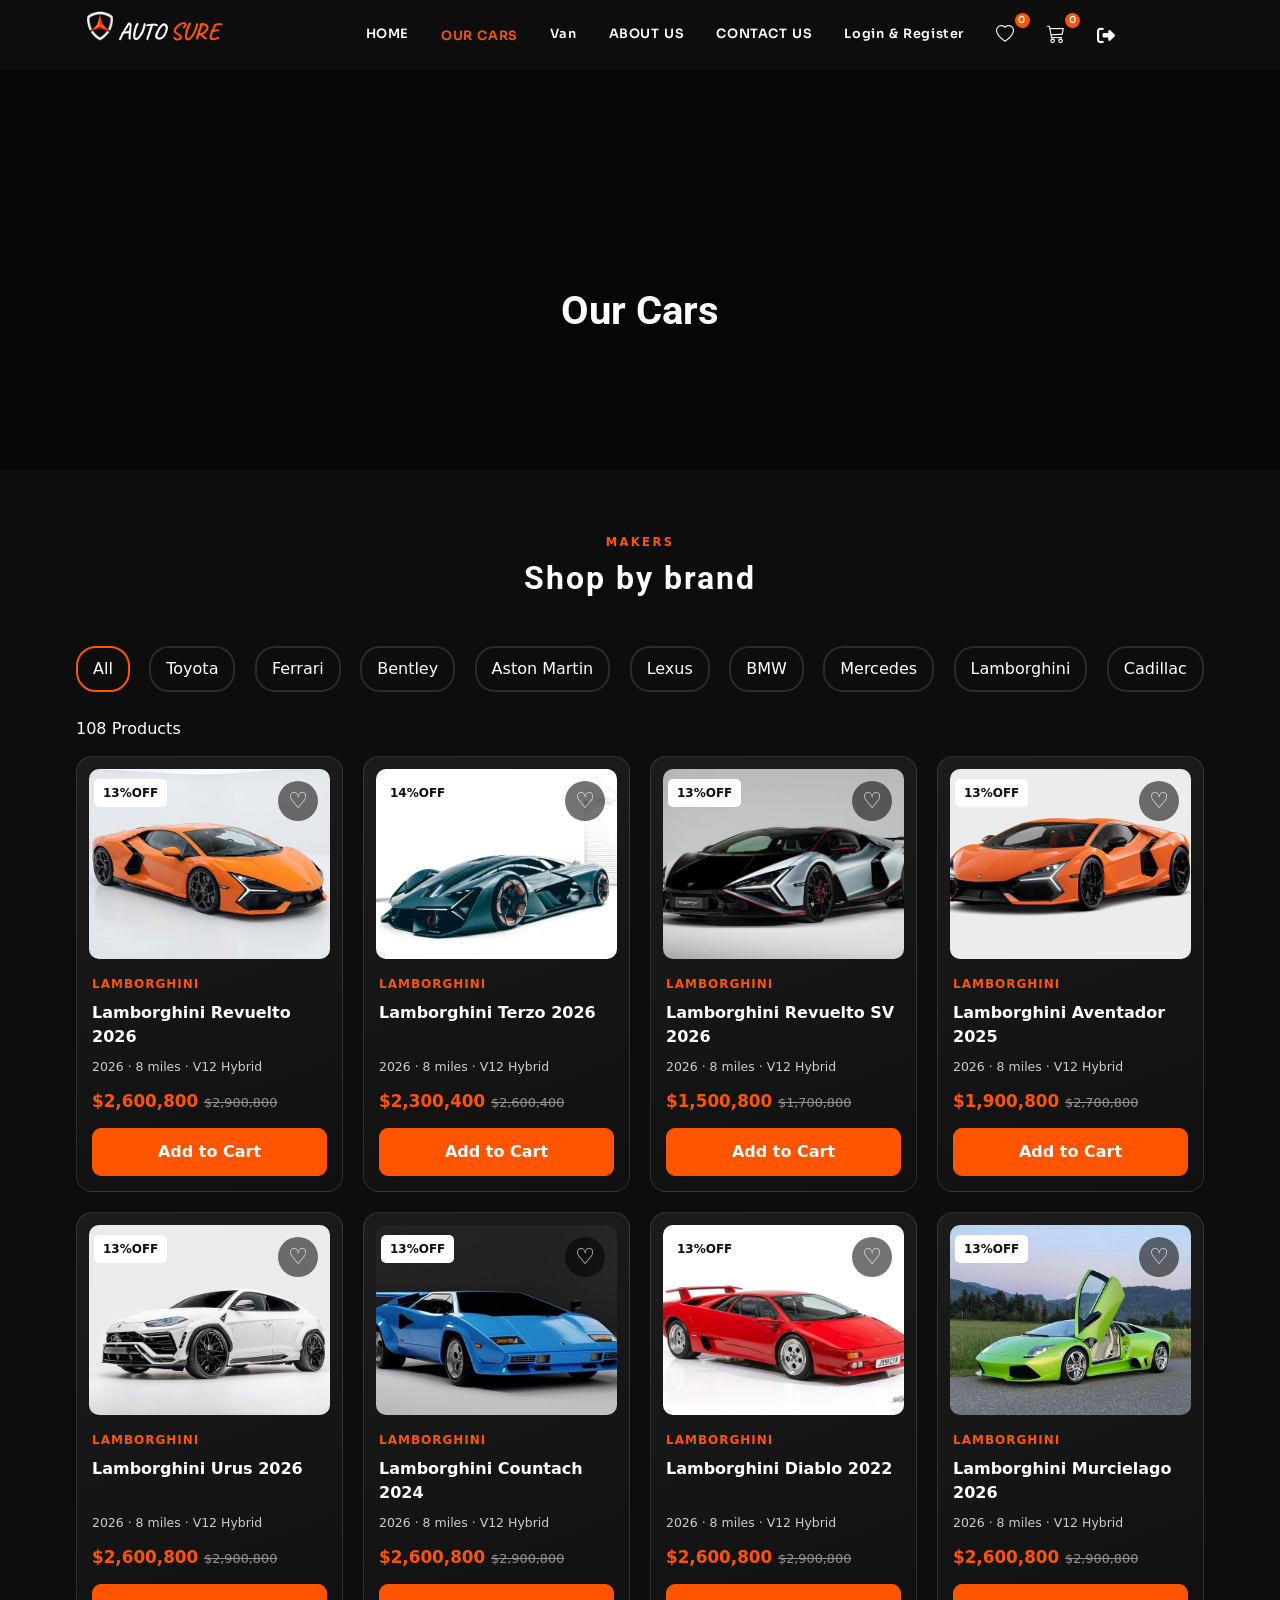
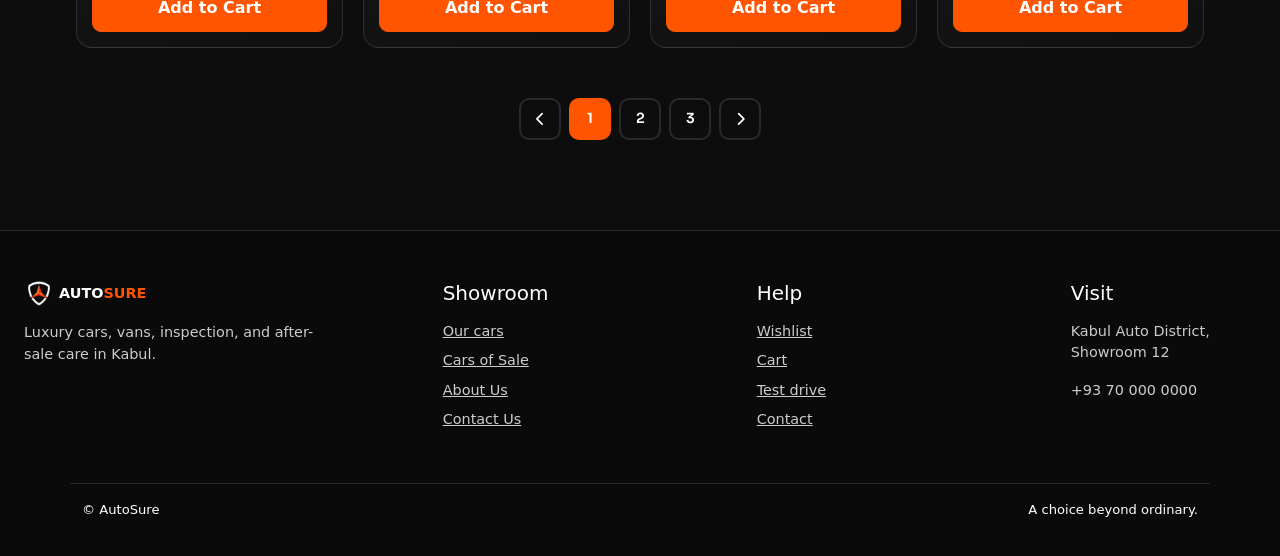
<file: cars.html>
<!DOCTYPE html>
<html lang="en">

<head>
    <meta charset="UTF-8">
    <meta name="viewport" content="width=device-width, initial-scale=1.0">
    <title>project</title>

    <link rel="stylesheet" href="./css/cars.css">
    <link rel="stylesheet" href="./css/cart.css">
    <link rel="stylesheet" href="./css/style.css">
    <link rel="stylesheet" href="./css/varibles.css">
     <link rel="stylesheet" href="./css/wishlist.css">

    <link href="https://cdn.jsdelivr.net/npm/bootstrap@5.3.8/dist/css/bootstrap.min.css" rel="stylesheet">
    <!--Botstrap icon-->
    <link href="https://cdn.jsdelivr.net/npm/bootstrap-icons@1.11.3/font/bootstrap-icons.css" rel="stylesheet">
    <!--Google font-->

    <link rel="preconnect" href="https://fonts.googleapis.com">
    <link rel="preconnect" href="https://fonts.gstatic.com" crossorigin>
    <link
        href="https://fonts.googleapis.com/css2?family=Calligraffitti&family=Caveat:wght@400..700&family=Metal+Mania&family=Roboto:ital,wght@0,100..900;1,100..900&family=Sora:wght@100..800&display=swap"
        rel="stylesheet">
    <!---fon Awesome-->
    <link href="https://cdnjs.cloudflare.com/ajax/libs/font-awesome/6.5.2/css/all.min.css" rel="stylesheet">
</head>

<body>
    <!-- Start Navbar-->
    <nav class="navbar navbar-expand-lg sticky-top " id="mainnav">
        <div class="container" id="Logo">
            <div class="logo-flex d-flex flex-row">
                <img id="logo-img" src="./img/file_000000007bfc820a9ad79154b8bc36fe.png">
                <a href="#" class="navbar-brand mb-2">AUTO<span>SURE</span></a>
            </div>
            <!---Mobile Toggle-->
            <button class="navbar-toggler" type="button" data-bs-toggle="offcanvas" data-bs-target="#navoffcanvas"
                aria-controls="navoffcanvas" id="mobile-toggle"> <i class="bi bi-list icon"></i>
            </button>
            <!---Disktop nav-->
            <div class="collapse navbar-collapse justify-content-end" id="nav">
                <ul class="nav align-items-center ms-5 " id="nav-ul">
                    <li class="nav-item"> <a href="./index.html" class="nav-link  nav-a">HOME</a> </li>
                    <li class="nav-item"> <a href="./cars.html" class="nav-link nav-a active"> OUR CARS</a>
                    </li>
                    <li class="nav-item "> <a href="./Van.html" class="nav-link nav-a">Van</a> </li>
                    <li class="nav-item "> <a href="./aboutus.html" class="nav-link nav-a">ABOUT US</a> </li>
                    <li class="nav-item"> <a href="./countact.html" class="nav-link nav-a ">CONTACT US</a> </li>

                    <li class="nav-item"> <a href="./login.html" class="nav-link nav-a ">Login & Register</a> </li>
                    <li class="nav-item "><a class="nav-link nav-a nav-icons" href="# "><i
                                class="bi bi-heart" style="font-size: 18px;"></i><span class="icon-nav" id="wishlistCount">0</span></a>
                    </li>
                    <li class="nav-item ">
                        <a class="nav-link nav-a nav-icons" href="./cart.html" id="cartButton"><i i class="bi bi-cart3"
                                style="font-size: 18px;"></i><span class="icon-nav" id="cartCount">0</span></a>
                    </li>
                    <li class="nav-item ">
                        <button class="  nav-link nav-a nav-icons" id="logoutBtn"><i
                                class="fa-solid fa-right-from-bracket"></i></button>
                    </li>
                </ul>
            </div>
        </div>
    </nav> <!--mobil menu-->
    <div class="offcanvas offcanvas-end" tabindex="-1" id="navoffcanvas">
        <div class="offcanvas-header" id="navoffcanvas-header">
            <h4>Menu</h4>
            <button class="btn-close" type="button" data-bs-dismiss="offcanvas"></button>
        </div>
        <div class="offcanvas-body">
            <ul class="navbar-nav">
                <li class="nav-item"> <a href="./index.html" class="nav-link active nav-a">HOME</a> </li>
                <li class="nav-item"> <a href="./cars.html" class="nav-link nav-a"> OUR CARS</a>
                </li>
                <li class="nav-item "> <a href="./Van.html" class="nav-link nav-a">Van</a> </li>
                <li class="nav-item "> <a href="./aboutus.html" class="nav-link nav-a">ABOUT US</a> </li>
                <li class="nav-item"> <a href="./countact.html" class="nav-link nav-a ">CONTACT US</a> </li>

                <li class="nav-item"> <a href="./login.html" class="nav-link nav-a ">Login & Register</a> </li>
                <li class="nav-item"><a href="#" class="nav-link">WISHLIST (<span class="icon-nav" id="wishlistCount">0</span>)</a></li>
                <li class="nav-item" id="cartButton"><a href="./cart.html" class="nav-link">CART (<span
                            class="cart-count">0</span>)</a>
                </li>
                <li class="nav-item ">
                    <button class="  nav-link nav-a nav-icons" id="logoutBtn"><i
                            class="fa-solid fa-right-from-bracket"></i></button>
                </li>
            </ul>
        </div>
    </div>



    <section class="sectionone">
        <div class="herosection">
            <div class="video">
                <video autoplay loop playsinline muted id="videocar" width="100%" height="100%">
                    <source src="./img/Flame_Spitting_Aventador_S_in_[4K](720p).mp4" type="video/mp4">
                </video>
            </div>
            <div class="overlay"></div>
            <div class="col-lg-12 col-12 d-flex flex-column justify-content-center align-items-center text-center text">
                <h1 class="header-section">Our Cars</h1>
                <!--
            <div class="search-box d-flex flex-row">
            <input type="text" id="searchInput" placeholder="search Cars..." outocomplete="off">
            <button id="searchButton"><i class="bi bi-search"></i></button>
            </div>
            -->
            </div>

    </section>

    <main class="container" id="container">
        <div class="title-section text-center">
            <p class="eyebrow">Makers</p>
            <h2 class="header-section text-center mb-5">Shop by brand</h2>
        </div>
        <section class="section-two-card">
            <button class="category-btn active" data-category="All">All</button>
            <button class="category-btn " data-category="Toyota">Toyota</button>
            <button class="category-btn " data-category="Ferrari">Ferrari</button>
            <button class="category-btn " data-category="Bentley">Bentley</button>
            <button class="category-btn " data-category="Aston Martin">Aston Martin</button>
            <button class="category-btn" data-category="Lexus">Lexus</button>
            <button class="category-btn " data-category="BMW">BMW</button>
            <button class="category-btn " data-category="Mercedes-Benz">Mercedes</button>
            <button class="category-btn " data-category="Lamborghini">Lamborghini</button>
            <button class="category-btn " data-category="Cadillac">Cadillac</button>

        </section>
        <p id="resultcount" style="margin-bottom: 15px; color: var(--Five);"></p>
        <section class="products-grid" id="productsContainer">
            <div class="no-result" id="noResult">
                <h3>No Products Found</h3>
                <p>Try another search keyword</p>
            </div>
        </section>
        <div class="pagnation" id="destination-pagination"></div>
    </main>

    <footer class="footer">

        <div class="container-fluid">
            <div class="row gap-5 d-flex flex-row flex-wrap justify-content-between">

                <div class="col-lg-3 col-12 col-md-6 ">
                    <a href="index.html" class="navbar-brand  text-white fw-bold">
                        <img src="./img/file_000000007bfc820a9ad79154b8bc36fe.png" width="30px"> AUTO<span
                            style="color: var(--TEN);">SURE</span>
                    </a>
                    <p class="mt-3">
                        Luxury cars, vans, inspection, and after-sale care in Kabul.
                    </p>
                </div>

                <div class="col-lg-2 col-12 col-md-6 col-sm-12">
                    <h5>Showroom</h5>
                    <ul>
                        <li><a href="cars.html">Our cars</a></li>
                        <li><a href="sale.html">Cars of Sale</a></li>
                        <li><a href="compare.html">About Us</a></li>
                        <li><a href="customize.html">Contact Us</a></li>
                    </ul>
                </div>

                <div class="col-lg-2 col-12 col-md-6 col-sm-12">
                    <h5>Help</h5>
                    <ul>
                        <li><a href="wishlist.html">Wishlist</a></li>
                        <li><a href="cart.html">Cart</a></li>
                        <li><a href="test-drive.html">Test drive</a></li>
                        <li><a href="contact.html">Contact</a></li>
                    </ul>
                </div>

                <div class="col-lg-2 col-12 col-md-6 col-sm-12">
                    <h5>Visit</h5>
                    <p>Kabul Auto District, Showroom 12</p>
                    <p>+93 70 000 0000</p>
                </div>

            </div>
        </div>

        <div class="container footer-bottom">
            <span>© <span id="year"></span> AutoSure</span>
            <span>A choice beyond ordinary.</span>
        </div>

    </footer>

</body>
<script src="./js.js/car.js"></script>

<script src="./js.js/login.js"></script>

</html>
</file>
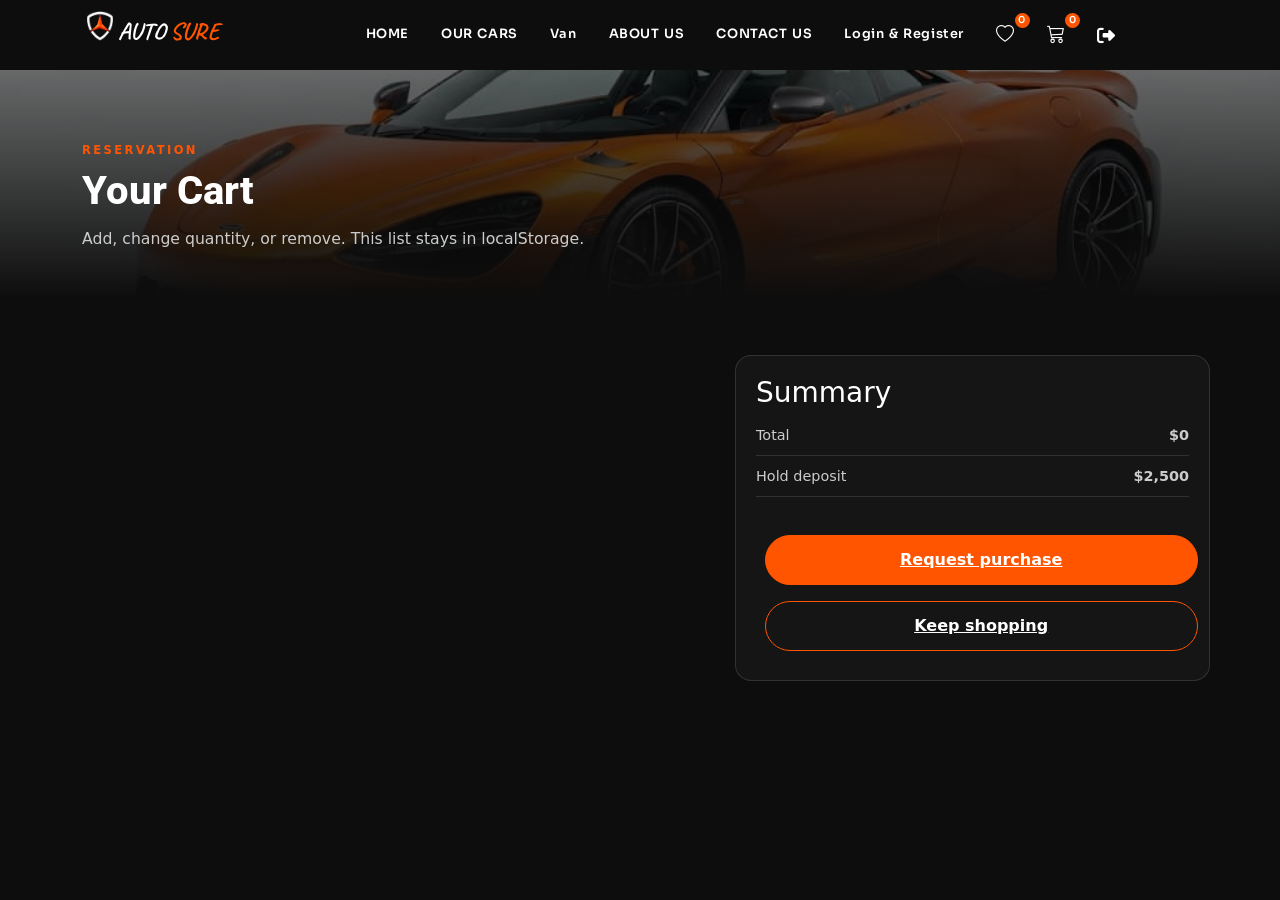
<file: cart.html>
<!DOCTYPE html>
<html lang="en">

<head>
    <meta charset="UTF-8">
    <meta name="viewport" content="width=device-width, initial-scale=1.0">
    <title>project</title>

    <link rel="stylesheet" href="./css/cart.css">
    <link rel="stylesheet" href="./css/cars.css">

    <link rel="stylesheet" href="./css/varibles.css">
    <link href="https://cdn.jsdelivr.net/npm/bootstrap@5.3.8/dist/css/bootstrap.min.css" rel="stylesheet">
    <!--Botstrap icon-->
    <link href="https://cdn.jsdelivr.net/npm/bootstrap-icons@1.11.3/font/bootstrap-icons.css" rel="stylesheet">
    <!--Google font-->

    <link rel="preconnect" href="https://fonts.googleapis.com">
    <link rel="preconnect" href="https://fonts.gstatic.com" crossorigin>
    <link
        href="https://fonts.googleapis.com/css2?family=Calligraffitti&family=Caveat:wght@400..700&family=Metal+Mania&family=Roboto:ital,wght@0,100..900;1,100..900&family=Sora:wght@100..800&display=swap"
        rel="stylesheet">
    <!---fon Awesome-->
    <link href="https://cdnjs.cloudflare.com/ajax/libs/font-awesome/6.5.2/css/all.min.css" rel="stylesheet">
</head>

<body>
    <!-- Start Navbar-->
    <nav class="navbar navbar-expand-lg sticky-top " id="mainnav">
        <div class="container" id="Logo">
            <div class="logo-flex d-flex flex-row">
                <img id="logo-img" src="./img/file_000000007bfc820a9ad79154b8bc36fe.png">
                <a href="#" class="navbar-brand mb-2">AUTO<span>SURE</span></a>
            </div>
            <!---Mobile Toggle-->
            <button class="navbar-toggler" type="button" data-bs-toggle="offcanvas" data-bs-target="#navoffcanvas"
                aria-controls="navoffcanvas" id="mobile-toggle"> <i class="bi bi-list icon"></i>
            </button>
            <!---Disktop nav-->
            <div class="collapse navbar-collapse justify-content-end" id="nav">
                <ul class="nav align-items-center ms-5 " id="nav-ul">
                    <li class="nav-item"> <a href="./index.html" class="nav-link  nav-a">HOME</a> </li>
                    <li class="nav-item"> <a href="./cars.html" class="nav-link nav-a "> OUR CARS</a>
                    </li>
                    <li class="nav-item "> <a href="./Van.html" class="nav-link nav-a">Van</a> </li>
                    <li class="nav-item "> <a href="./aboutus.html" class="nav-link nav-a">ABOUT US</a> </li>
                    <li class="nav-item"> <a href="./countact.html" class="nav-link nav-a ">CONTACT US</a> </li>

                    <li class="nav-item"> <a href="./login.html" class="nav-link nav-a ">Login & Register</a> </li>
                    <li class="nav-item "><a class="nav-link nav-a nav-icons" href="#"><i
                                class="bi bi-heart" style="font-size: 18px;"></i><span class="icon-nav">0</span></a>
                    </li>
                    <li class="nav-item ">
                        <a class="nav-link nav-a nav-icons " href="./cart.html" id="cartButton"><i i class="bi bi-cart3"
                                style="font-size: 18px;"></i><span class="icon-nav" id="cartCount">0</span>
                        </a>
                    </li>
                    <li class="nav-item ">
                        <button class="  nav-link nav-a nav-icons" id="logoutBtn"><i
                                class="fa-solid fa-right-from-bracket"></i></button>
                    </li>
                </ul>
            </div>
        </div>
    </nav> <!--mobil menu-->
    <div class="offcanvas offcanvas-end" tabindex="-1" id="navoffcanvas">
        <div class="offcanvas-header" id="navoffcanvas-header">
            <h4>Menu</h4>
            <button class="btn-close" type="button" data-bs-dismiss="offcanvas"></button>
        </div>
        <div class="offcanvas-body">
            <ul class="navbar-nav">
                <li class="nav-item"> <a href="./index.html" class="nav-link active nav-a">HOME</a> </li>
                <li class="nav-item"> <a href="./cars.html" class="nav-link nav-a"> OUR CARS</a>
                </li>
                <li class="nav-item "> <a href="./Van.html" class="nav-link nav-a">Van</a> </li>
                <li class="nav-item "> <a href="./aboutus.html" class="nav-link nav-a">ABOUT US</a> </li>
                <li class="nav-item"> <a href="./countact.html" class="nav-link nav-a ">CONTACT US</a> </li>

                <li class="nav-item"> <a href="./login.html" class="nav-link nav-a ">Login & Register</a> </li>
                <li class="nav-item"><a href="#" class="nav-link">WISHLIST (<span class="wish-count">0</span>)</a></li>
                <li class="nav-item"><a href="./cart.html" class="nav-link">CART (<span class="cart-count">0</span>)</a>
                </li>
                <li class="nav-item ">
                    <button class="  nav-link nav-a nav-icons" id="logoutBtn"><i
                            class="fa-solid fa-right-from-bracket"></i></button>
                </li>
            </ul>
        </div>
    </div>
    <section class="page-hero">
        <div class="container">
            <p class="eyebrow">Reservation</p>
            <h1>Your Cart</h1>
            <p class="section-copy" style="margin:12px 0 0">Add, change quantity, or remove. This list stays in
                localStorage.</p>
        </div>
    </section>
    <section class="section">
        <div class="container">
            <div class=" row">
                <div id="cartBox" class=" col-lg-7 col-12"></div>
                <div class="col-lg-5 col-12" class="checkout-box" style="background: #151515 !important;border: 1px solid var(--line) !important;
            border-radius: 16px!important;padding: 20px!important; ">
                    <h3>Summary</h3>
                    <div class="spec-list">
                        <div><span>Total</span><strong id="cartTotal">$0</strong></div>
                        <div><span>Hold deposit</span><strong>$2,500</strong></div>
                    </div>
                    <a class="btn-main w-100 justify-content-center mt-3" href="contact.html">Request purchase</a>
                    <a class="btn-ghost w-100 justify-content-center mt-2" href="cars.html">Keep shopping</a>
                </div>
            </div>
        </div>
        <div class="cart-panel" id="cartpanel">
            <div class="card-header">
                <h2>Shopping Cart</h2>
                <button class="close-card" id="closecart">x</button>
            </div>
            <div class="cart-item" id="cartitems">
                <div class="empty-cart">Your Cart is empty</div>
            </div>
            <div class="card-footer">
                <div class="total">
                    <span>Total:</span>
                    <span id="carttotal">0$</span>
                </div>
                <button class="checkout" id="checkoutbutton">Proceed to Checkout</button>
            </div>
        </div>
    </section>
</body>
<script src="./js.js/car.js"></script>
<script src="./js.js/login.js"></script>
</html>
</file>
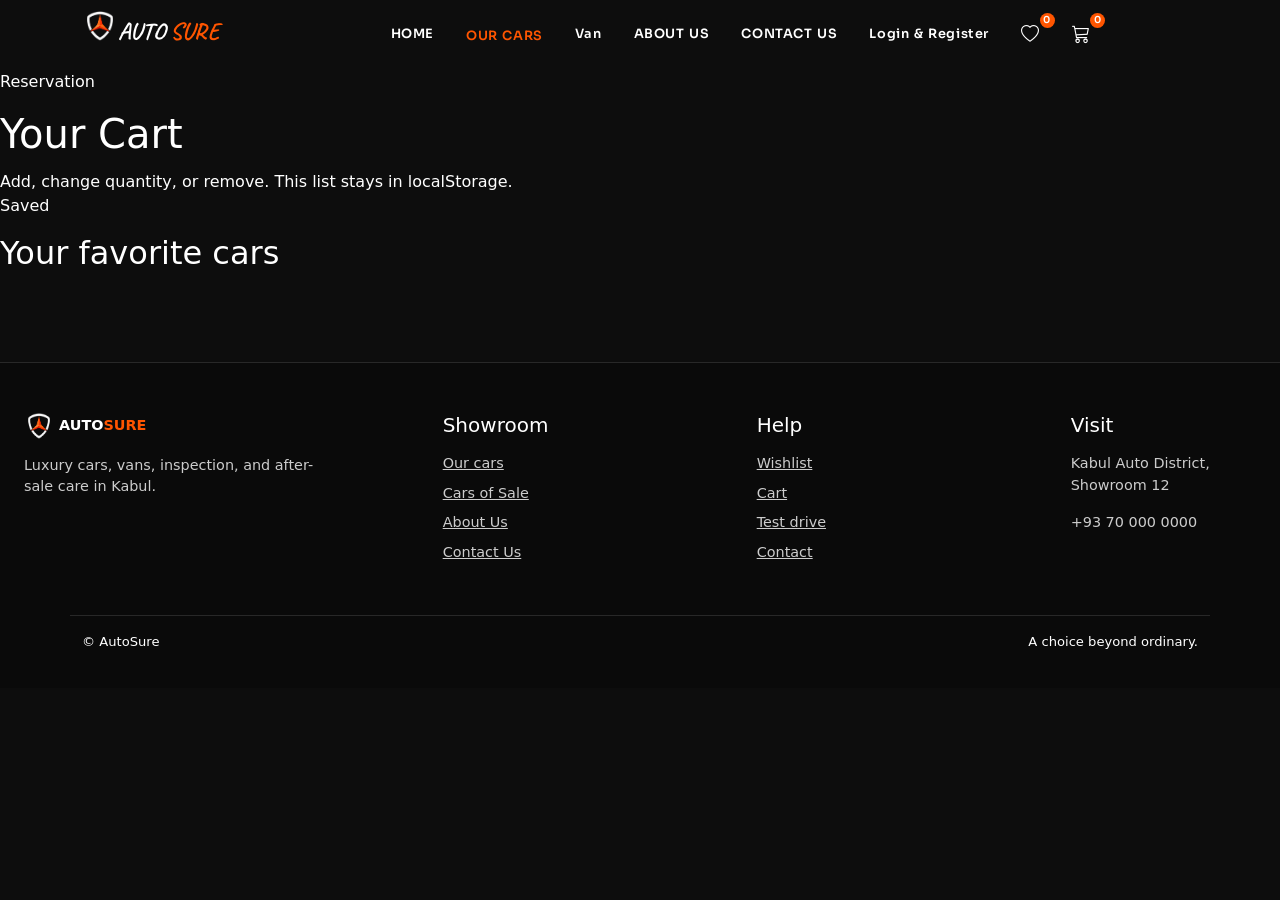
<file: wishlist.html>
<!DOCTYPE html>
<html lang="en">

<head>
    <meta charset="UTF-8">
    <meta name="viewport" content="width=device-width, initial-scale=1.0">
    <title>project</title>
    
    <link rel="stylesheet" href="./css/style.css">
    <link rel="stylesheet" href="./css/cars.css">

    <link rel="stylesheet" href="./css/varibles.css">
    <link href="https://cdn.jsdelivr.net/npm/bootstrap@5.3.8/dist/css/bootstrap.min.css" rel="stylesheet">
    <!--Botstrap icon-->
    <link href="https://cdn.jsdelivr.net/npm/bootstrap-icons@1.11.3/font/bootstrap-icons.css" rel="stylesheet">
    <!--Google font-->

    <link rel="preconnect" href="https://fonts.googleapis.com">
    <link rel="preconnect" href="https://fonts.gstatic.com" crossorigin>
    <link
        href="https://fonts.googleapis.com/css2?family=Calligraffitti&family=Caveat:wght@400..700&family=Metal+Mania&family=Roboto:ital,wght@0,100..900;1,100..900&family=Sora:wght@100..800&display=swap"
        rel="stylesheet">
    <!---fon Awesome-->
    <link href="https://cdnjs.cloudflare.com/ajax/libs/font-awesome/6.5.2/css/all.min.css" rel="stylesheet">
</head>

<body>
    <!-- Start Navbar-->
    <nav class="navbar navbar-expand-lg sticky-top " id="mainnav">
        <div class="container" id="Logo">
            <div class="logo-flex d-flex flex-row">
                <img id="logo-img" src="./img/file_000000007bfc820a9ad79154b8bc36fe.png">
                <a href="#" class="navbar-brand mb-2">AUTO<span>SURE</span></a>
            </div>
            <!---Mobile Toggle-->
            <button class="navbar-toggler" type="button" data-bs-toggle="offcanvas" data-bs-target="#navoffcanvas"
                aria-controls="navoffcanvas" id="mobile-toggle"> <i class="bi bi-list icon"></i>
            </button>
            <!---Disktop nav-->
            <div class="collapse navbar-collapse justify-content-end" id="nav">
                <ul class="nav align-items-center ms-5 " id="nav-ul">
                    <li class="nav-item"> <a href="./index.html" class="nav-link  nav-a">HOME</a> </li>
                    <li class="nav-item"> <a href="./cars.html" class="nav-link nav-a active"> OUR CARS</a>
                    </li>
                    <li class="nav-item "> <a href="./Van.html" class="nav-link nav-a">Van</a> </li>
                    <li class="nav-item "> <a href="./about us.html" class="nav-link nav-a">ABOUT US</a> </li>
                    <li class="nav-item"> <a href="#" class="nav-link nav-a ">CONTACT US</a> </li>

                    <li class="nav-item"> <a href="#" class="nav-link nav-a ">Login & Register</a> </li>
                    <li class="nav-item "><a class="nav-link nav-a nav-icons" href="./wishlist.html"><i
                                class="bi bi-heart" style="font-size: 18px;"></i><span class="icon-nav" id="wishlistCount">0</span></a>
                    </li>
                    <li class="nav-item "><a class="nav-link nav-a nav-icons" href="./cart.html"id="cartButton"><i
                                i class="bi bi-cart3"
                                style="font-size: 18px;"></i><span class="icon-nav"id="cartCount">0</span></a>
                    </li>
                </ul>
            </div>
        </div>
    </nav> <!--mobil menu-->
    <div class="offcanvas offcanvas-end" tabindex="-1" id="navoffcanvas">
        <div class="offcanvas-header" id="navoffcanvas-header">
            <h4>Menu</h4>
            <button class="btn-close" type="button" data-bs-dismiss="offcanvas"></button>
        </div>
        <div class="offcanvas-body">
            <ul class="navbar-nav">
                <li class="nav-item"> <a href="./index.html" class="nav-link active nav-a">HOME</a> </li>
                <li class="nav-item"> <a href="./cars.html" class="nav-link nav-a"> OUR CARS</a>
                </li>
                <li class="nav-item "> <a href="./Van.html" class="nav-link nav-a">Van</a> </li>
                <li class="nav-item "> <a href="./about us.html" class="nav-link nav-a">ABOUT US</a> </li>
                <li class="nav-item"> <a href="#" class="nav-link nav-a ">CONTACT US</a> </li>

                <li class="nav-item"> <a href="#" class="nav-link nav-a ">Login & Register</a> </li>
                <li class="nav-item"><a href="#" class="nav-link">WISHLIST (<span class="icon-nav" id="wishlistCount">0</span)</a></li>
                <li class="nav-item"><a href="#" class="nav-link">CART (<span class="cart-count">0</span>)</a>
                </li>
            </ul>
        </div>
    </div>
     <section class="page-hero">
        <div class="container-site"><p class="eyebrow">Reservation</p><h1>Your Cart</h1><p class="section-copy" style="margin:12px 0 0">Add, change quantity, or remove. This list stays in localStorage.</p></div></section>
    <section class="section">
        <div class="container-site">
            <div class="section-head">
                <p class="eyebrow">Saved</p>
                <h2 class="section-title">Your favorite cars</h2>
            </div>
            <div class="inventory-grid" id="wishGrid"></div>
        </div>
    </section>
<footer class="footer">

        <div class="container-fluid">
            <div class="row gap-5 d-flex flex-row flex-wrap justify-content-between">

                <div class="col-lg-3 col-12 col-md-6 ">
                    <a href="index.html" class="navbar-brand  text-white fw-bold">
                        <img src="./img/file_000000007bfc820a9ad79154b8bc36fe.png" width="30px"> AUTO<span
                            style="color: var(--TEN);">SURE</span>
                    </a>
                    <p class="mt-3">
                        Luxury cars, vans, inspection, and after-sale care in Kabul.
                    </p>
                </div>

                <div class="col-lg-2 col-12 col-md-6 col-sm-12">
                    <h5>Showroom</h5>
                    <ul>
                        <li><a href="cars.html">Our cars</a></li>
                        <li><a href="sale.html">Cars of Sale</a></li>
                        <li><a href="compare.html">About Us</a></li>
                        <li><a href="customize.html">Contact Us</a></li>
                    </ul>
                </div>

                <div class="col-lg-2 col-12 col-md-6 col-sm-12">
                    <h5>Help</h5>
                    <ul>
                        <li><a href="wishlist.html">Wishlist</a></li>
                        <li><a href="cart.html">Cart</a></li>
                        <li><a href="test-drive.html">Test drive</a></li>
                        <li><a href="contact.html">Contact</a></li>
                    </ul>
                </div>

                <div class="col-lg-2 col-12 col-md-6 col-sm-12">
                    <h5>Visit</h5>
                    <p>Kabul Auto District, Showroom 12</p>
                    <p>+93 70 000 0000</p>
                </div>

            </div>
        </div>

        <div class="container footer-bottom">
            <span>© <span id="year"></span> AutoSure</span>
            <span>A choice beyond ordinary.</span>
        </div>

    </footer>

</body>
<script src="./js.js/car.js"></script>
<script src="./js.js/login.js"></script>

</html>
</file>
<file: css/cars.css>
* {
  margin: 0;
  padding: 0;
  box-sizing: border-box !important;
}

body {
  background: var(--primary) !important;
  color: var(--five) !important;
  font-family: "Sora", sans-serif;
  overflow-x: hidden;
}
#mobile-toggle i {
  font-size: 2rem;
  color: var(--TEN);
}
#mobile-toggle i:hover {
  color: var(--five);
}
#mainnav {
  background: var(--primary);
}
#mainnav #logo-img {
  height: 30px;
  padding: 0px !important;
  margin-top: 3px !important;
}
#mainnav #Logo .navbar-brand {
  color: var(--five);
  font-family: "Caveat", sans-serif!important;
  font-size: 1.5rem;
  font-weight: 900 !important;
}
#mainnav #Logo .navbar-brand span {
  margin-left: 5px;
  color: var(--TEN);
  font-family: "Caveat", sans-serif!important;
  font-size: 1.5rem;
}
#nav {
  justify-content: center !important;
  text-decoration: none !important;
  font-family: "sora" sans-serif !important;
}
#nav-ul .nav-item a {
  color: var(--five) !important;
  font-family: "sora", sans-serif;
  font-weight: 600;
  word-spacing: 1px;
  letter-spacing: 0.6px;
  font-size: 0.8rem;
}
#nav-ul .nav-item a:hover {
  color: var(--TEN) !important;
  transition: 1s;
  
}
#mainnav #nav #nav-ul .nav-item .active {
  color: var(--TEN) !important;
  padding-bottom: 4px;
  position: relative;
}

 .icon-nav{
  position: absolute;
  width: 15px;
  height: 15px;
  font-size: 0.6rem;
  border-radius: 50%;
  background: var(--TEN);
  align-items: center!important;
  text-align: center;
  top:13px;
  color: var(--five);
}
#nav-ul .nav-item .nav-icons:hover {
  color: var(--TEN) !important;
  transition: none;
  transform: none;

}
#navoffcanvas-header .btn-close {
  font-size: 20px;
}
#navoffcanvas #navoffcanvas-header {
  background: var(--five);
  color: var(--TEN);
}
.offcanvas-body li {
  font-weight: 700;
  font-family: "Sora", sans-serif;
  border-bottom: 2px solid var(--primary) !important;
}
#logoutBtn{
    color: var(--five);
    font-size: 18px;
    background:none;
}
#logoutBtn:hover{
    color: var(--TEN);
    
}
.video{
    height: 400px;
    position: relative;
    width: 100%;
}
#videocar{
    height: 100%!important;
    display: block;
    object-fit: cover;
}
.overlay{
    position: absolute;
    inset: 0;
    background: rgba(0, 0, 0, 0.5);
    height: 470px;
    width: 100%;
}
.text{
    position: absolute;
    top: 20%;
    bottom: 50%;
    color: var(--five);
}
.header-section {
  font-family: "Roboto", sans-serif;
  font-weight: 700;
  color: var(--five);
  
}


/*
.search-box {
    display: flex;
    
    padding: 10px;
    border-radius: 12px;

}
.search-box input {
    flex: 1;
    border: none;
    outline: none;
    padding: 15px;
    font-size: 17px;
    background: var(--primary);
    color: var(--five);
}
.search-box button{
    border:none;
    background: var(--TEN);
    padding: 0 25px;
    border-radius: 8px;
    cursor: pointer;
    font-size: 15px;
}
.search-box button i{
    color: var(--five);
    font-size: 30px;
}
.keyboard-info{
    text-align: center;
    margin-top: 10px;
    font-size: 13px;
    color: var(--five);
}
*/
.title-section{
  color: var(--TEN);
  text-align: center;
  letter-spacing:2px;
  font-size: 13px;
}
#container{
    width: 90%;
    max-width: 1200px;
    margin: auto;
    margin-top: 5%;
}
.section-two-card{
    display: flex;
    justify-content: space-between;
    align-items: center;
    margin-bottom: 25px;
    flex-wrap: wrap;
    gap: 15px;
}
.section-two-card h2{
    font-size: 24px;
}
.categories{
    display: flex;
    gap: 8px;
    flex-wrap: wrap;
}
.category-btn ,.cart-button{
    border: 2px solid var(--line);
    background: var(--primary);
    padding:9px 15px;
    border-radius: 20px;
    cursor: pointer;
    color: var(--five);
    
}
.cart-button:hover{
    color: var(--TEN);
}
.category-btn:hover ,.category-btn.active{
    border-color: var(--TEN);
    color: var(--five);
}

.products-grid{
    display: grid;
    grid-template-columns: repeat(4,1fr);
    gap: 20px;
    margin-bottom: 50px;
}
.product-card{
 flex: 0 0 calc((100% - 54px) / 4);
    min-width: 0;
    display: flex;
    padding: 0;
    margin: 0;
 
}

.product-card .card-section-two {
    width: 100%;
    min-width: 0;
    height: 100%;
    padding: 12px;
    overflow: hidden;
    border: 1px solid var(--line);
    border-radius: 16px;
    background: linear-gradient(160deg, #1c1c1c, #101010);
    text-align: left;
    transition: border-color 0.25s ease, transform 0.25s ease;
}
.product-card:hover{
    transform: translateY(-5px);
    border-color: var(--TEN);
    
}

 .featured-image-wrap {
    position: relative;
    overflow: hidden;
    border-radius: 10px;
    background: #202020;
}



.featured-image-wrap .favorite-btn {
    position: absolute;
    top: 12px;
    right: 12px;
    z-index: 5;
    width: 40px;
    height: 40px;
    border: none;
    border-radius: 50%;
     background: rgba(0, 0, 0, 0.55);
    color: var(--five);
    font-size: 22px;
    display: flex;
    align-items: center;
    justify-content: center;
    cursor: pointer;
    transition: 0.3s;
}

.featured-image-wrap .favorite-btn:hover {
    background: #ff304f;
    color: white;
    transform: scale(1.1);
}
.product-img{
    display: block;
    width: 100%;
    height: 190px;
    object-fit: cover;
    transition: transform 0.35s ease;
}
.discount{
    position: absolute;
    top: 10px;
    left: 5px;
    background: var(--five);
    color: var(--primary);
    padding: 5px 9px;
    border-radius: 5px;
    font-size: 12px;
    font-weight: bold;
}
.product-info{
     display: flex;
    flex-direction: column;
    align-items: flex-start;
    padding: 16px 3px 3px;
}
 .product-category {
    color: var(--TEN);
    font-size: 0.75rem;
    font-weight: 700;
    text-transform: uppercase;
    letter-spacing: 1px;
}

 .product-name {
    min-height: 48px;
    margin: 8px 0;
    color: var(--five);
    font-size: 1rem;
    font-weight: 700;
    line-height: 1.5;
}

 .product-description {
    margin-bottom: 12px;
    color: var(--NINE);
    font-size: 0.78rem;
    line-height: 1.6;
}

.price{
   margin-bottom: 14px;
    color: var(--TEN);
    font-size: 1.05rem;
    font-weight: 800;
}

.old-price{
   color: #929292;
    font-size: 0.8rem;
    font-weight: 400;
    text-decoration: line-through;
}
.add-cart{
     width: 100%;
    margin-top: auto;
    padding: 11px;
    border: 1px solid var(--TEN);
    border-radius: 9px;
    background: var(--TEN);
    color: #fff;
    font-weight: 700;
    cursor: pointer;
    transition: background 0.25s ease, color 0.25s ease;
    
}
.add-cart:hover{
    background: var(--primary);
    border: 1px solid var(--TEN);
    color: var(--TEN);
}
.no-result{
    display: none;
    text-align: center;
    padding: 50px;
    color: var(--five);
    grid-column: 1/-1;
}
.no-result h3{
    font-size: 25px;
    margin-bottom: 8px;
}
.cart-panel{
    position: fixed;
    right: -430px;
    top:0;
    width: 400px;
    max-width: 90%;
    height: 100vh;
    background: var(--primary);
    z-index: 10000;
    box-shadow: -5px 0 25px rgba(0, 0, 0, 0.2);
    transition: 0.4s;
    display: flex;
    flex-direction: column;
}
.cart-panel.open{
    right: 0;
}
.cart-header{
    padding: 20px;
    background: var(--primary);
    color: var(--five);
    display: flex;
    justify-content: space-between;
    align-items: center;
}
.close-cart{
    background: transparent;
    border: none;
    color: var(--five);
    font-size: 25px;
    cursor: pointer;
}
.cart-items{
    flex: 1;
    overflow-y: auto;
    padding: 15px;
}
.cart-item{
    display: flex;
    gap: 10px;
    padding: 12px 0;
    border-bottom: 1px solid var(--TEN);
}
.cart-item img{
    width: 70px;
    height: 70px;
    object-fit: cover;
    border-radius: 7px;
}
.cart-item-info{
 flex: 1;
}
.cart-item-info h4{
    margin-bottom: 5px;
}
.cart-price{
    font-weight: bold;
}
.quantity{
    display: flex;
    align-items: center;
    gap:7px;
    margin-top: 7px;
}
.quantity button{
    width: 25px;
    height: 25px;
    border: none;
    background: var(--primary);
    border-radius: 4px;
    cursor: pointer;
}
.remove{
    background: var(--primary);
    color: var(--five);
}
.cart-footer{
    padding: 20px;
    border-top: 1px solid var(--TEN);

}
.total{
    display: flex;
    justify-content: space-between;
    font-size: 20px;
    font-weight: bold;
    margin-bottom: 15px;
}
.checkout{
    width: 100%;
    border: none;
    background: var(--primary);
    color: var(--five);
    padding: 13px;
    border-radius: 7px;
    cursor: pointer;
    font-weight: bold;
}
.empty-cart{
    text-align: center;
    color: var(--five);
    margin-top: 50px;
}


#destination-pagination {
    display: flex;
    align-items: center;
    justify-content: center;
    gap: 8px;
    flex-direction: row !important;
    flex-wrap: nowrap;
}



.pagination-btn {
    width: 42px;
    height: 42px;

    border: 2px solid var(--line);
    border-radius: 10px;

    background: var(--primary);
    color: var(--five);

    font-family: "Sora", sans-serif;
    font-size: 14px;
    font-weight: 600;

    cursor: pointer;

    display: flex;
    align-items: center;
    justify-content: center;

    transition: all 0.25s ease;

    flex-direction: row !important;

    flex-shrink: 0;
}



.pagination-btn:hover:not(:disabled) {
    color: var(--five);
    border-color: var(--TEN);
}


.pagination-btn.active {
    color:var(--five);
    border: none;
    background: var(--TEN);
}


.pagination-btn:disabled {
    opacity: 1;
    cursor: not-allowed;
}


@media (max-width:1000px){
    .products-grid{
        grid-template-columns: repeat(4,1fr);
    }
}
@media (max-width:720px) {
    .products-grid{
        grid-template-columns:1fr;
    }
    .hero h1{
        font-size: 32px;
    }
}
@media (max-width:500px) {
    .products-grid{
        grid-template-columns:1fr;
    }
    header{padding: 15px;} 
}
@media (max-width:360px) {
    .products-grid{
        grid-template-columns: 1fr;
    }
    header{padding: 15px;}
}
</file>
<file: css/cart.css>
.container-site {
width: min(var(--max), calc(100% - 32px));
margin-inline: auto;
}

.section {
padding: 56px 0;
}

.page-hero {
padding: 72px 0 48px;
background:
linear-gradient(180deg, rgba(0, 0, 0, 0.55), rgba(13, 13, 13, 1)),
url("../img/6.jpg") center / cover no-repeat;
}

.page-hero h1 {
font-family: "Roboto", sans-serif;
font-weight: 800;
}

.eyebrow {
color: var(--TEN);
letter-spacing: 2.4px;
font-size: 0.72rem;
font-weight: 700;
text-transform: uppercase;
margin-bottom: 8px;
}

.section-copy {
color: var(--NINE);
font-size: 0.98rem;
max-width: 560px;
margin: 0 auto;
}

.form-grid {
display: grid;
grid-template-columns: 1fr 1fr;
gap: 24px;
}

.checkout-box {
background: #151515 !important;
border: 1px solid var(--line);
border-radius: 16px;
padding: 20px;
}

.checkout-box h3 {
margin-bottom: 12px;
}

.spec-list {
display: grid;
gap: 10px;
margin: 16px 0 22px;
}

.spec-list div {
display: flex;
justify-content: space-between;
border-bottom: 1px solid var(--line);
padding-bottom: 8px;
color: var(--NINE);
font-size: 0.9rem;
}

.cart-line {
display: grid;
grid-template-columns: 90px 1fr auto auto auto;
gap: 1px;
align-items: center;
background: #151515;
border: 1px solid var(--line);
border-radius: 14px;
padding:1px;
gap: 4px;
max-width: 700px;
width: 100%;
height: 120px;
margin-left: 5%;
overflow: hidden;
}

.cart-line img {
width: 95px;
height: 74px;
object-fit: cover;
border-radius: 8px;
}

.qty {
display: flex;
align-items: center;
gap: 8px;
}

.qty button {
width: 28px;
height: 28px;
border-radius: 6px;
border: 1px solid var(--line);
background: #111;
color: #fff;
}

.btn-main,
.btn-ghost {
display: inline-flex;
align-items: center;
gap: 8px;
border-radius: 999px;
padding: 12px 22px;
font-weight: 600;
border: 1px solid transparent;
transition: var(--transition);
cursor: pointer;
margin: 2%;
}

.btn-main {
background: var(--TEN);
color: var(--five);
border-color: var(--TEN);
}

.btn-main:hover {
background: var(--five);
color: var(--TEN);
transform: translateY(-2px);
}

.btn-ghost {
background: transparent;
color: var(--five);
border-color: var(--TEN);
}

.btn-ghost:hover {
background: var(--TEN);
border-color: var(--TEN);
}

.w-100 {
width: 100%;
}

.justify-content-center {
justify-content: center;
}

.mt-2 {
margin-top: 0.5rem;
}

.mt-3 {
margin-top: 1rem;
}
.p-mbutton{
    background-color: var(--primary);
    border-radius: 7px;
    border: 1px solid var(--TEN);
    color: var(--five);
    width:50px ;
    height: 35px;
    margin-top: 7%;
    justify-content: center;
    align-items: center;
}

@media (max-width: 1100px) {
.form-grid {
grid-template-columns: 1fr;
}
}

@media (max-width: 900px) {
.cart-line {
grid-template-columns: 1fr;
}
}

@media (max-width: 720px) {
.section {
padding: 64px 0;

}
}
</file>
<file: css/style.css>
* {
  margin: 0;
  padding: 0;
  box-sizing: border-box !important;
}

body {
  background: var(--primary) !important;
  color: var(--five) !important;
  font-family: "Sora", sans-serif;
  overflow-x: hidden;
}
#mobile-toggle i {
  font-size: 2rem;
  color: var(--TEN);
}
#mobile-toggle i:hover {
  color: var(--five);
}
#mainnav {
  background: var(--primary);

}
#mainnav #logo-img {
  height: 30px;
  padding: 0px !important;
  margin-top: 3px !important;
}
#mainnav #Logo .navbar-brand {
  color: var(--five);
  font-family: "Caveat", sans-serif!important;
  font-size: 1.5rem;
  font-weight: 900 !important;
}
#mainnav #Logo .navbar-brand span {
  margin-left: 5px;
  color: var(--TEN);
  font-family: "Caveat", sans-serif!important;
  font-size: 1.5rem;
}
#nav {
  justify-content: center !important;
  text-decoration: none !important;
  font-family: "sora" sans-serif !important;
}
#nav-ul .nav-item a {
  color: var(--five) !important;
  font-family: "sora", sans-serif;
  font-weight: 600;
  word-spacing: 1px;
  letter-spacing: 0.6px;
  font-size: 0.8rem;
}
#nav-ul .nav-item a:hover {
  color: var(--TEN) !important;
  transition: 1s;
}
#mainnav #nav #nav-ul .nav-item .active{
  color: var(--TEN) !important;
  padding-bottom: 4px;
  position: relative;
}

 .icon-nav{
  position: absolute;
  width: 15px;
  height: 15px;
  font-size: 0.6rem;
  border-radius: 50%;
  background: var(--TEN);
  align-items: center!important;
  text-align: center;
  top:13px;
  color: var(--five);
}
.icon-nav .active{
  position: absolute;
  width: 15px;
  height: 15px;
  font-size: 0.6rem;
  border-radius: 50%;
  background: var(--TEN);
  align-items: center!important;
  text-align: center;
  top:13px;
  color: var(--five);
}
#nav-ul .nav-item .nav-icons:hover {
  color: var(--TEN) !important;
  transition: none;
  transform: none;

}
#navoffcanvas-header .btn-close {
  font-size: 20px;
}
#navoffcanvas #navoffcanvas-header {
  background: var(--five);
  color: var(--TEN);
}
.offcanvas-body li {
  font-weight: 700;
  font-family: "Sora", sans-serif;
  border-bottom: 2px solid var(--primary) !important;
}
#logoutBtn{
    color: var(--five);
    font-size: 18px;
    background:none;
}
#logoutBtn:hover{
    color: var(--TEN);
    
}
#section-one {
  background: url(../img/file_000000008abc81f48b695f7ae0ad5cb1.png);
  background-size: cover;
  width: 100%;
  height: 540px;
  position: relative;
  background-position: center!important;
  background-repeat: no-repeat;
}
#section-one #div-left-section-one .section-one-text {
  width: 40%;
  height: auto;
  position: absolute;
  height: auto;
  padding: 3% !important;
  margin-top: 9% !important;
  border: 1px solid #ffffff75;
  box-shadow: 5px 5px 12px #00000035;
  background: rgba(0, 0, 0, 0.55);
  border-radius: 15px;
  overflow: hidden;
  backdrop-filter: blur(3px);
  z-index: 100;
  text-align: left;
}

#div-left-section-one .section-one-text h1 {
  color: var(--five);
  font-family: "Roboto", sans-serif;
  z-index: 100;
  font-weight: 500;
}
#div-left-section-one .section-one-text h1 span {
  color: var(--TEN);
  font-family: "Roboto", sans-serif;
  margin-bottom: 2%;
  margin-right: 6px;
}
#div-left-section-one .section-one-text p {
  font-family: "sora", sans-serif;
  font-size: 1rem;
  font-weight: 500;
  line-height: 1.5;
  text-align: justify;
  color: var(--NINE);
  z-index: 100;
  margin-top: 1%;
}

.btn2-section-one ,
.btn-section-one {
  display: inline-flex;
  align-items: center;
  gap: 8px;
  border-radius: 999px;
  padding: 12px 22px;
  font-weight: 600;
  border: 1px solid transparent;
  transition: var(--transition);
  cursor: pointer;
}

.btn-section-one {
  background: var(--TEN);
  color: var(--five);
  border-color: var(--TEN);
}

.btn-section-one:hover {
  background: var(--five);
  color: var(--TEN);
  transform: translateY(-2px);
}

.btn2-section-one {
  background: transparent;
  color: var(--five);
  border-color: var(--five);
}

.btn2-section-one:hover {
  background: var(--TEN);
  border-color: var(--TEN);
}






#category{
margin-top: 5%;
}
.container .row .section-category-title {
  color: var(--five);
  text-align: center;
  font-family: "Roboto", sans-serif;
  font-size: 2rem;
  font-weight: 800;
}

.container .row .card {
 background: linear-gradient(180deg, #171717, #101010);
  width: 100%;
  max-width: 110px;
  height: auto;
  box-shadow: var(--card-shadow);
  border-radius: 10px;
  justify-content: center;
  margin:2%;
  border: 1px solid var(--line);
  justify-content: center!important;
  align-items: center!important;
  text-align: center!important;
   gap: 10px;
   padding: 1%;
   transition: var(--transition);
  

}
.container .row .card:hover{
transform: translateY(-6px);
  border-color: var(--TEN);
}


.container .row .card i {
  color: var(--TEN);
  font-size: 30px;
}
.container .row .card i:focus {
  border: none;
  outline: none !important;
}
.container .row .card h5 {
  font-family: "sora", serif;
  font-weight: 700;
  color: var(--five) !important;
  font-size: 1rem;
}


.featured-image-wrap .favorite-btn {
    position: absolute;
    top: 12px;
    right: 12px;
    z-index: 5;
    width: 40px;
    height: 40px;
    border: none;
    border-radius: 50%;
     background: rgba(0, 0, 0, 0.55);
    color: var(--five);
    font-size: 22px;
    display: flex;
    align-items: center;
    justify-content: center;
    cursor: pointer;
    transition: 0.3s;
}

.featured-image-wrap .favorite-btn:hover {
    background:var(--TEN);
    color: var(--five);
    transform: scale(1.1);
}




#section-two {
    margin-top: 70px !important;
    padding: 45px 0 25px;
    background:var(--primary);
    text-align: center;
}

#section-two  .header-section {
    margin: 10px 0;
    font-size: 1.8rem;
    font-weight: 800;
}
#section-two .p-section {
    margin-bottom: 32px;
    line-height: 1.8;
}

#section-two  .carslider {
    width: 100%;
    margin: 0 auto;
    overflow: hidden;
}

#section-two .cars-card {
    width: 100%;
    margin: 0;
    overflow: hidden;
}

#section-two  #cartslid{
    display: flex;
    gap: 20px;
    align-items: stretch;
    transition:var(--transition);
    will-change: transform;
}

#section-two  .featured-slide {
    flex: 0 0 calc((100% - 54px) / 4);
    min-width: 0;
    display: flex;
    padding: 0;
    margin: 0;
}

#section-two  .featured-slide .card-section-two {
    width: 100%;
    min-width: 0;
    height: 100%;
    padding: 12px;
    overflow: hidden;
    border: 1px solid var(--line);
    border-radius: 16px;
    background: linear-gradient(160deg, #1c1c1c, #101010);
    text-align: left;
    transition: border-color 0.25s ease, transform 0.25s ease;
}

#section-two  .featured-slide .card-section-two:hover {
    transform: translateY(-5px);
    border-color: var(--TEN);
}

#section-two  .featured-image-wrap {
    position: relative;
    overflow: hidden;
    border-radius: 10px;
    background: var(--primary-one);
}

#section-two  .product-img {
    display: block;
    width: 100%;
    height: 190px;
    object-fit: cover;
    transition: var(--transition);
}

#section-two  .featured-slide .card-section-two:hover .product-img {
    transform: scale(1.04);
}

#section-two  .discount {
    position: absolute;
    z-index: 2;
    top: 20px;
    left: 20px;
    padding: 6px 10px;
    border-radius: 7px;
    background: var(--five);
    color:var(--primary);
    font-size: 0.75rem;
    font-weight: 700;
}

#section-two  .product-info {
    display: flex;
    flex-direction: column;
    align-items: flex-start;
    padding: 16px 3px 3px;
}

#section-two  .product-category {
    color: var(--TEN);
    font-size: 0.75rem;
    font-weight: 700;
    text-transform: uppercase;
    letter-spacing: 1px;
}

#section-two  .product-name {
    min-height: 48px;
    margin: 8px 0;
    color: var(--five);
    font-size: 1rem;
    font-weight: 700;
    line-height: 1.5;
}

#section-two  .product-description {
    margin-bottom: 12px;
    color: var(--NINE);
    font-size: 0.78rem;
    line-height: 1.6;
}

#section-two  .price {
    margin-bottom: 14px;
    color: var(--TEN);
    font-size: 1.05rem;
    font-weight: 800;
}

#section-two  .old-price {
    color: var(--line);
    font-size: 0.8rem;
    font-weight: 400;
    text-decoration: line-through;
}

#section-two  .add-cart {
    width: 100%;
    margin-top: auto;
    padding: 11px;
    border: 1px solid var(--TEN);
    border-radius: 9px;
    background: var(--TEN);
    color:var(--five);
    font-weight: 700;
    cursor: pointer;
    transition: var(--transition);
}

#section-two  .add-cart:hover {
    background: transparent;
    color: var(--TEN);
}

#section-two  .featured-controls {
    display: flex;
    justify-content: flex-end;
    gap: 10px;
    margin-top: 24px;
    padding-right: 8px;
}

#section-two  .slider-btn {
    display: inline-flex;
    align-items: center;
    justify-content: center;
    width: 42px;
    height: 42px;
    padding: 0;
    border: 1px solid var(--TEN);
    border-radius: 50%;
    background: transparent;
    color: var(--TEN);
    cursor: pointer;
    transition: var(--transition);
}

#section-two  .slider-btn:hover {
    background: var(--TEN);
    color: var(--five);
}

#section-two  .slider-btn:disabled {
    opacity: 0.35;
    cursor: not-allowed;
}





#van {
    margin-top: 70px !important;
    padding: 45px 0 25px;
    background:var(--primary);
    text-align: center;
}

#van .header-section {
    margin: 10px 0;
    font-size: 1.8rem;
    font-weight: 800;
}

#van .p-section {
    margin-bottom: 32px;
    line-height: 1.8;
}

#van .carslider {
    width: 100%;
    margin: 0 auto;
    overflow: hidden;
}

#van .cars-card {
    width: 100%;
    margin: 0;
    overflow: hidden;
}

#van #cars-slid-section-van{
    display: flex;
    gap: 18px;
    align-items: stretch;
    transition:var(--transition);
    will-change: transform;
}

#van .featured-slide {
    flex: 0 0 calc((100% - 54px) / 4);
    min-width: 0;
    display: flex;
    padding: 0;
    margin: 0;
}

#van .featured-slide .card-section-two {
    width: 100%;
    min-width: 0;
    height: 100%;
    padding: 12px;
    overflow: hidden;
    border: 1px solid var(--line);
    border-radius: 16px;
    background: linear-gradient(160deg, #1c1c1c, #101010);
    text-align: left;
    transition: border-color 0.25s ease, transform 0.25s ease;
}

#van .featured-slide .card-section-two:hover {
    transform: translateY(-5px);
    border-color: var(--TEN);
}

#van .featured-image-wrap {
    position: relative;
    overflow: hidden;
    border-radius: 10px;
    background: var(--primary-one);
}

#van .product-img {
    display: block;
    width: 100%;
    height: 190px;
    object-fit: cover;
    transition: var(--transition);
}

#van .featured-slide .card-section-two:hover .product-img {
    transform: scale(1.04);
}

#van .discount {
    position: absolute;
    z-index: 2;
    top: 20px;
    left: 20px;
    padding: 6px 10px;
    border-radius: 7px;
    background: var(--five);
    color:var(--primary);
    font-size: 0.75rem;
    font-weight: 700;
}

#van .product-info {
    display: flex;
    flex-direction: column;
    align-items: flex-start;
    padding: 16px 3px 3px;
}

#van .product-category {
    color: var(--TEN);
    font-size: 0.75rem;
    font-weight: 700;
    text-transform: uppercase;
    letter-spacing: 1px;
}

#van .product-name {
    min-height: 48px;
    margin: 8px 0;
    color: var(--five);
    font-size: 1rem;
    font-weight: 700;
    line-height: 1.5;
}

#van .product-description {
    margin-bottom: 12px;
    color: var(--NINE);
    font-size: 0.78rem;
    line-height: 1.6;
}

#van .price {
    margin-bottom: 14px;
    color: var(--TEN);
    font-size: 1.05rem;
    font-weight: 800;
}

#van .old-price {
    color: var(--line);
    font-size: 0.8rem;
    font-weight: 400;
    text-decoration: line-through;
}

#van .add-cart {
    width: 100%;
    margin-top: auto;
    padding: 11px;
    border: 1px solid var(--TEN);
    border-radius: 9px;
    background: var(--TEN);
    color:var(--five);
    font-weight: 700;
    cursor: pointer;
    transition: var(--transition);
}

#van .add-cart:hover {
    background: transparent;
    color: var(--TEN);
}

#van .car-slide-van {
    display: flex;
    justify-content: flex-end;
    gap: 10px;
    margin-top: 24px;
    padding-right: 8px;
}

#van .slider-btn {
    display: inline-flex;
    align-items: center;
    justify-content: center;
    width: 42px;
    height: 42px;
    padding: 0;
    border: 1px solid var(--TEN);
    border-radius: 50%;
    background: transparent;
    color: var(--TEN);
    cursor: pointer;
    transition: var(--transition);
}

#van .slider-btn:hover {
    background: var(--TEN);
    color: var(--five);
}

#van .slider-btn:disabled {
    opacity: 0.35;
    cursor: not-allowed;
}







#section-four{
  margin-top: 4%;
  font-family: "Sora", sans-serif;
  font-weight: 600;
}

#section-four .container .row .div-left{
    overflow:hidden;
    border-radius:20px;
    min-height:420px;
    min-width: 390px;
    
}

#section-four .div-left img{
    width: 100%;
  height: 420px;
  object-fit: cover;
  border-radius: 18px;
}

#section-four .container .row .div-right {
  background: var(--color-two);
  min-width: 400px;
}

#section-four .container .row .div-right h4 {
  color: var(--five);
  font-family: Cambria, Cochin, Georgia, Times, "Times New Roman", serif;
  font-weight: 400;
  font-style: inherit;
  padding-bottom: 1%;
 
}
#section-four .container .row .div-right .btn-section-four{
  width: 120px!important;
  border-radius: 15px;
  padding: 12px ;
  border: 1px solid transparent;
  transition: var(--transition);
  cursor: pointer;
   background: var(--TEN);
  color: var(--five);
  border-color: var(--TEN);
  margin-top: 5%;
}




#section-five{
  margin-top: 5%;
}
/*section three*/
#section-three{
 background: linear-gradient(180deg, #171717, #101010);
  margin-top: 3%;
  border-top: 1px solid var(--line);
  border-bottom:1px solid var(--line);
  padding: 1%;
  text-align: center;
  justify-content: center!important;
  align-items: center;
}
.statistics{
  display: flex;
  flex-wrap: wrap;
  flex-direction: row;
  margin: 2%;
}
.statistics .icon-section{
  color: var(--TEN);
}
.statistics .text-section-three{
  text-align: justify;
  justify-content: left;
}
.statistics .text-section-three p{
  color: var(--NINE );
}
 
#section-six {
  margin-top: 5%;
  text-align: center;
  justify-content: center;
  font-family: "Sora", sans-serif;
  border-left: none;
  border-right: none;
}
.title-section{
  color: var(--TEN);
  text-align: center;
  letter-spacing:2px;
  font-size: 13px;
}
#div-section-six{
   background: #141414;
  border: 1px solid var(--line);
  border-radius: 16px;
  padding: 24px!important;
  transition: var(--transition);
  width: 350px;
 
  

}
#div-section-six:hover{
   transform: translateY(-5px);
  border-color:var(--TEN);
}
#section-six-icon{
   width: 52px;
  height: 52px;
  border-radius: 14px;
  display: grid;
  place-items: center;
  background: rgba(255, 85, 0, 0.12);
  color: var(--TEN);
  font-size: 1.4rem;
  margin-bottom: 14px;
}
#div-section-six h6{
  color:var(--five);
  font-size: 1rem;
  margin-left: 5px;
  text-align: left;
}
#div-section-six p{
  color: var(--NINE);
  font-size: 0.9rem;
  margin: 8px 1px 0;
}
#van{
  margin-top: 5%;

}
#section-seven{
  margin-top: 5%;
}
.video-card {
  background: #141414!important;
  border: 1px solid var(--line)!important;
  border-radius: 16px!important;
  transition: var(--transition);
  width: 100%;
 
}
.video-card:hover{
 transform: translateY(-4px);
}
.video-card iframe{
  width: 100%;
  height: 100%;
  display: block;
  border-radius: 16px  16px  0px 0px;
}
.video-card h6{
 padding: 12px 16px 16px;
  margin: 0;
}
#section-eight{
  margin-top: 5%;
}

.gallery .img-section-gallery{
margin: 1%!important;
width: 330px;
}
.gallery .img-section-gallery img{
  width: 100%;
  height: 250px;
  object-fit: cover;
  border-radius: 16px;
  
}

#section-nine{
  margin-top: 5%;
}
.testimonials-card{
  background: #141414;
  border: 1px solid var(--line);
  border-radius: 16px;
  padding: 24px;
  transition: var(--transition);
}
.stars{
  color:var(--TEN)
}
.t-review{
  color: var(--NINE);
  font-size: 0.9rem;
}
.t-avatar{
  width: 50px;
  height: 50px;
  border-radius: 50%;
  background: linear-gradient(135deg,var(--primary),var(--primary-one));
  display: flex;
  align-items: center;
  justify-content: center;
  font-family: 'Segoe UI', Tahoma, Geneva, Verdana, sans-serif;
  font-weight: 700;
  font-size: 1.1rem;
  color: var(--color-two);
}
#section-TEN{
  margin-top: 5%;
}
.news{
  gap: 20px;
}
.news-card {
  background: #141414;
  border: 1px solid var(--line);
  border-radius: 16px;
  overflow: hidden;
 max-width:350px!important ; 
 display: flex!important;
 flex-direction: row!important;
}

.news-card img {
  width: 100%;
  height: 160px;
  object-fit: cover;
}

.news-card > div {
  padding: 16px;
}

.news-card p {
  color: var(--NINE);
  font-size: 0.9rem;
  margin: 8px 0 0;
  
}
.why-card {
  background: #141414;
  border: 1px solid var(--line);
  border-radius: 16px;
  padding: 24px;
  transition: var(--transition);
  margin: 5% 0% 5%;
  width: 400px;
}

.why-card:hover {
  transform: translateY(-5px);
  border-color: var(--TEN);
}
.why-card p {
  color: var(--NINE);
  font-size: 0.9rem;
  margin: 8px 0 0;
}
.buy-box {
  background: #151515;
  border: 1px solid var(--line);
  border-radius: 18px;
  padding: 24px;
  position: sticky;
  top: 92px;
}

.buy-box .price {
  color: var(--TEN);
  font-size: 1.8rem;
  margin: 8px 0 16px;
}
.field {
  margin-bottom: 12px;
}

.field label {
  display: block;
  margin-bottom: 6px;
  font-size: 0.8rem;
  color: var(--NINE);
}
.field input,select,textarea{
   background:var(--primary);
   width: 100%;
    padding: 2%;
    border-radius: 15px;
    color: var(--five);
    border: none;
}
.field input:hover,select:hover,textarea:hover{
  border: 1px solid var(--TEN);
}
.btn-main{ display: inline-flex;
  align-items: center;
  gap: 8px;
  border-radius: 999px;
  padding: 12px 22px;
  font-weight: 600;
  border: 1px solid transparent;
  transition: var(--transition);
  cursor: pointer;
   background: var(--TEN);
  color: var(--five);
  border-color: var(--TEN);
}


.btn-main:hover {
  background: var(--five);
  color: var(--TEN);
  transform: translateY(-2px);
}
footer.footer {
    width: 100%;
    background: #0a0a0a;
    border-top: 1px solid var(--line);
    padding-top: 50px;
    padding-bottom: 20px;
    margin-top: 7%;
    box-sizing: border-box;
}

footer.footer .container-fluid {
    max-width:1300px;
    margin: 0 auto;
}

.footer .row {
    width: 100%;
    margin-left: 0;
    margin-right: 0;
}

.footer-bottom {
    width: 100%;
    max-width: 1200px;
    margin: 36px auto 0;
    border-top: 1px solid var(--line);
    padding: 16px 20px;
    display: flex;
    justify-content: space-between;
    color: var(--muted);
    font-size: 0.82rem;
    box-sizing: border-box;
}


.footer h5 {
    margin-bottom: 16px;
}

.footer p,
.footer a,
.footer li {
    color: var(--NINE);
    font-size: 0.9rem;
}

.footer ul {
    list-style: none;
    display: grid;
    gap: 8px;
    padding: 0;
}

.footer a:hover {
    color: var(--TEN);
}



/* Responsive layout */
@media (max-width: 991px) {
   #section-two .featured-slide {
        flex-basis: calc((100% - 36px) / 3);
    }
}

@media (max-width: 767px) {
     #section-two .featured-slide {
        flex-basis: calc((100% - 20px) / 2);
    }

    #section-two .product-img {
        height: 165px;
    }

   #section-two .featured-controls {
        padding-right: 0;
    }
}

@media (max-width: 480px) {
     #section-two .featured-slide {
        flex-basis: 100%;
    }

    #section-two .product-img {
        height: 220px;
    }
}


/* Responsive layout */
@media (max-width: 991px) {
   #van .featured-slide {
        flex-basis: calc((100% - 36px) / 3);
    }
}

@media (max-width: 767px) {
    #van .featured-slide {
        flex-basis: calc((100% - 20px) / 2);
    }

    #van .product-img {
        height: 165px;
    }

   #van .featured-controls {
        padding-right: 0;
    }
}

@media (max-width: 480px) {
    #van .featured-slide {
        flex-basis: 100%;
    }

   #van .product-img {
        height: 220px;
    }
}
</file>
<file: css/varibles.css>
:root{
    --primary:#0D0D0D;
    --TEN:#FF5500;
    --line: rgba(255, 255, 255, 0.12);
    --five:#fff;
    --secondary:#1E1E1E;
    --Tertiary:#333333;
    --Quaternary:#A0A0A0;
    
    --six:#ffffff75;
      
    --SEVEN:#D4A373;
    --EGHIT:#F4A261;
    --NINE: #cccccc;
    
    --ONE:rgb(136,112,142);
    --two:rgb(186,170,200);
    --three:rgb(215,197,216);
    --four:rgb(218,212,223);

    --five-1:#b0b0b0;
    --SIX-ONE:#adb5bd;
    --SEVEN-ONE:#FFF8EE;

    --ONE-TWO:#9D6646;
    --TWO-TWO:#FFD49D;
    --THREE-TWO:#FCF8F5;

    --TWO-THREE:#A41824;
    --THREE-ONE:#C6C2C3;

    --FOUR:#FF7A00;
    --FOUR-ONE:#FF5500;

    --FOUR-TWO:#15463D;
    --FOUR-THREE:#CDB8BA;

    --FOUR-FOUR:#3c0e11;
    --four-five:#cdb59b;
    --four-six:#d6c3b2;

    --four-seven:#556B2F;
    --FOUR-EIGHT:#EAEAEA;

    --FOUR-NINE:#6F4E37;
    --FOUR-TEN:#F5E6D3;

    --FIVE-ONE:#6F806C;
    --FIVE-TWO:#D7B38B;

    --FIVE-THREE:#6D6457;
    --FIVE-FOUR:#EEEAE3;

    --FIVE-FIVE:#B97D7B;
    --FIVE-SIX:#DDD3C9;

    --FIVE-SEVEN:#EDF1F5;
    --FIVE-EIGHT:#0145F2;

    --text-hover:#CFD5BD;

    --transition: transform .28s ease;
}
</file>
<file: css/wishlist.css>
```css
/* قلب وقتی انتخاب شود سرخ می‌شود */
.favorite-btn.active {
    color: red;
}

/* اگر قلب از آیکن ساخته شده باشد */
.favorite-btn.active i {
    color: red;
}

/* دکمه حذف موتر */
.remove-car {
    background-color: red;
    color: white;
    padding: 8px 12px;
    border: none;
    border-radius: 5px;
    cursor: pointer;
}
```
</file>
